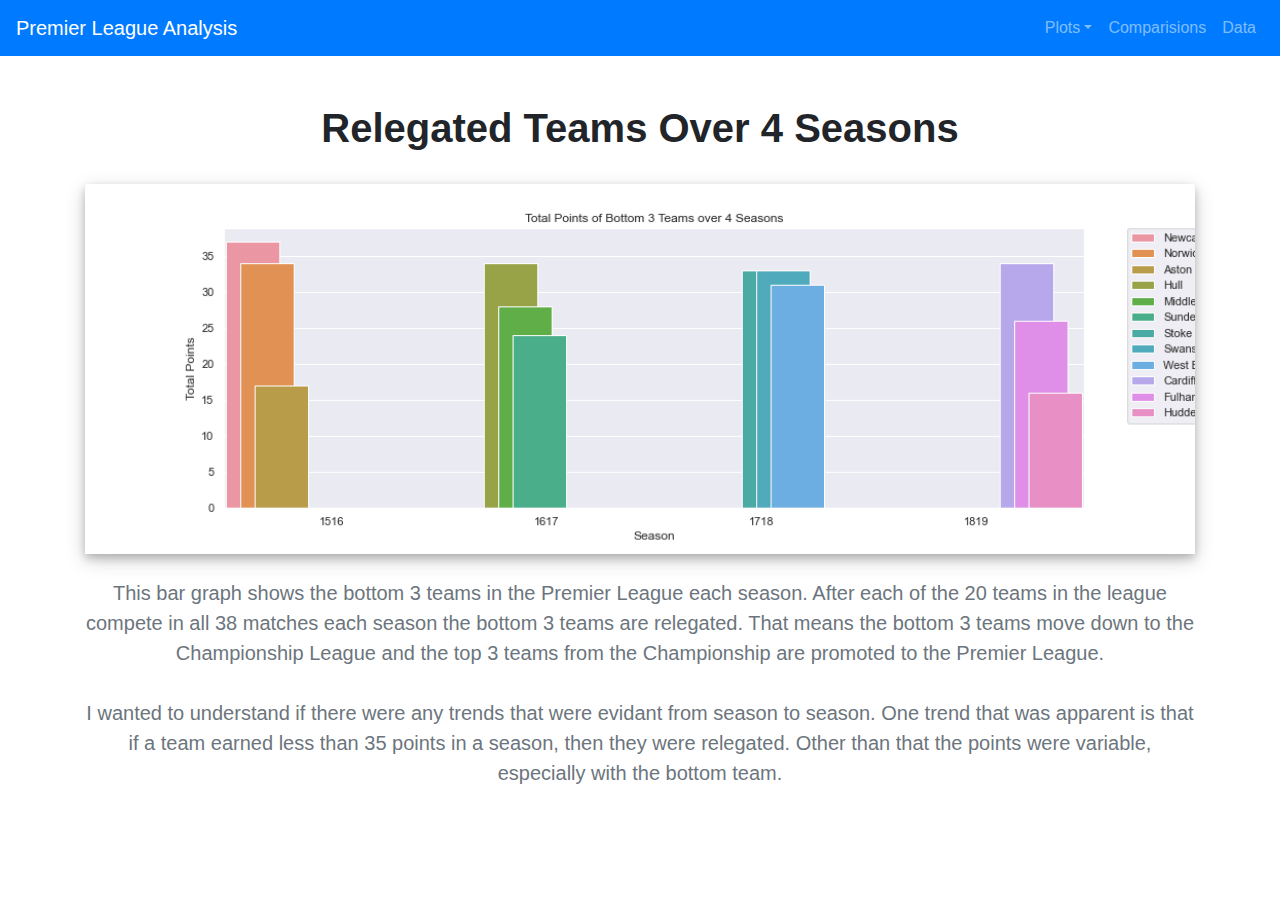
<file: bottom.html>
<!DOCTYPE html>
<html lang="en">

<head>
  <meta charset="UTF-8">
  <meta name="viewport" content="width=device-width, initial-scale=1">
  <title>EPL Analysis</title>

  <link rel="stylesheet" href="style.css">
  <link href="https://cdn.jsdelivr.net/npm/bootstrap@5.0.0-beta2/dist/css/bootstrap.min.css" rel="stylesheet" integrity="sha384-BmbxuPwQa2lc/FVzBcNJ7UAyJxM6wuqIj61tLrc4wSX0szH/Ev+nYRRuWlolflfl" crossorigin="anonymous">

  <link rel="stylesheet" href= 
"https://maxcdn.bootstrapcdn.com/bootstrap/4.4.1/css/bootstrap.min.css"> 
    <script src= 
"https://ajax.googleapis.com/ajax/libs/jquery/3.4.1/jquery.min.js"> 
    </script> 
    <script src= 
"https://cdnjs.cloudflare.com/ajax/libs/popper.js/1.16.0/umd/popper.min.js"> 
    </script> 
    <script src= 
"https://maxcdn.bootstrapcdn.com/bootstrap/4.4.1/js/bootstrap.min.js"> 
    </script> 
</head> 

<body>
    <nav class="navbar navbar-expand-lg navbar-dark bg-primary">
        <a class="navbar-brand" href="https://ethomps33.github.io/EPL_Analysis_Website/index.html" >Premier League Analysis</a>
        <button class="navbar-toggler" type="button" data-toggle="collapse" data-target="#navbarColor02" aria-controls="navbarColor01" aria-expanded="false" aria-label="Toggle navigation">
            <span class="navbar-toggler-icon"></span>
          </button>
          
            <div class="collapse navbar-collapse" id="navbarColor02">
                <ul class="navbar-nav ml-auto">
                <li class="nav-item dropdown">
                    <a class="nav-link dropdown-toggle" data-toggle="dropdown" href="#" role="button" aria-haspopup="true" aria-expanded="false">Plots</a>
                    <div class="dropdown-menu">
                    <a class="dropdown-item" href="https://ethomps33.github.io/EPL_Analysis_Website/corners.html">Corners</a>
                    <a class="dropdown-item" href="https://ethomps33.github.io/EPL_Analysis_Website/fouls.html">Fouls</a>
                    
                    <a class="dropdown-item" href="https://ethomps33.github.io/EPL_Analysis_Website/shots.html">Shots</a>
                    <a class="dropdown-item" href="https://ethomps33.github.io/EPL_Analysis_Website/goals.html">Goals</a>
                    <hr class="dropdown-divider">
                    <a class="dropdown-item" href="https://ethomps33.github.io/EPL_Analysis_Website/bottom.html">Bottom Teams</a>
                    <a class="dropdown-item" href="https://ethomps33.github.io/EPL_Analysis_Website/top.html">Top Teams</a>
                </li>
                <li class="nav-item">
                  <a class="nav-link" href="https://ethomps33.github.io/EPL_Analysis_Website/comparissons.html">Comparisions</a>
                </li>
                <li class="nav-item">
                  <a class="nav-link" href="https://ethomps33.github.io/EPL_Analysis_Website/data.html" tabindex="-1" aria-disabled="true">Data</a>
                </li>
              </ul>
              </form>
            </div>
          </div>
        
    </nav>
    <section class="py-5 text-center container">
        <div class="row">
            <div class="col-md-12">
                <h1 class="fw-light"><strong>Relegated Teams Over 4 Seasons</strong></h1>
                <br>
                <img src="Resources\assets\images\BottomTeamsTotalpts.png" class="card-img-top" alt="Bottom 3 teams over 4 seasons bar plot">
                <br>
                <br>
                <p class="lead text-muted">This bar graph shows the bottom 3 teams in the Premier League each season.
                    After each of the 20 teams in the league compete in all 38 matches each season the bottom 3 teams are relegated.
                    That means the bottom 3 teams move down to the Championship League and the top 3 teams from the 
                    Championship are promoted to the Premier League.<br>
                    <br>
                    I wanted to understand if there were any trends that were evidant from season to season. One trend that was 
                    apparent is that if a team earned less than 35 points in a season, then they were relegated. Other than 
                    that the points were variable, especially with the bottom team.</p>
            </div>
        </div>
        
    </section>
    </body>
    </html>
</file>
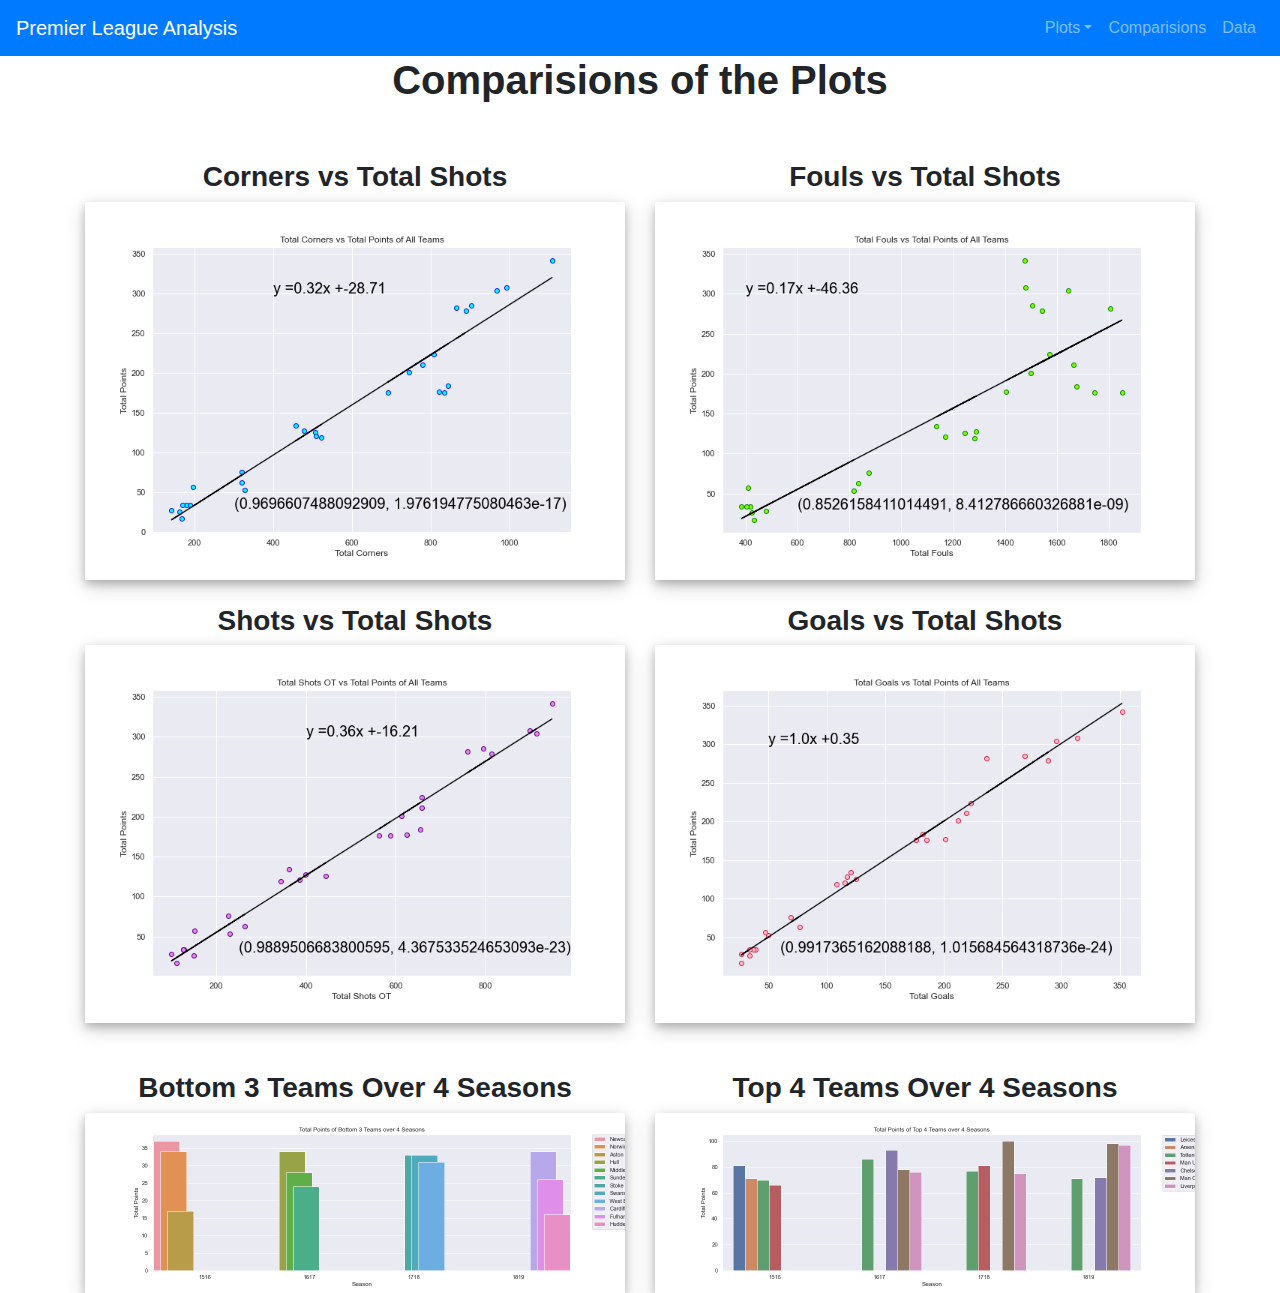
<file: comparissons.html>
<!DOCTYPE html>
<html lang="en">

<head>
  <meta charset="UTF-8">
  <meta name="viewport" content="width=device-width, initial-scale=1">
  <title>EPL Analysis</title>

  <link rel="stylesheet" href="style.css">
  <link href="https://cdn.jsdelivr.net/npm/bootstrap@5.0.0-beta2/dist/css/bootstrap.min.css" rel="stylesheet" integrity="sha384-BmbxuPwQa2lc/FVzBcNJ7UAyJxM6wuqIj61tLrc4wSX0szH/Ev+nYRRuWlolflfl" crossorigin="anonymous">

  <link rel="stylesheet" href= 
  "https://maxcdn.bootstrapcdn.com/bootstrap/4.4.1/css/bootstrap.min.css"> 
      <script src= 
  "https://ajax.googleapis.com/ajax/libs/jquery/3.4.1/jquery.min.js"> 
      </script> 
      <script src= 
  "https://cdnjs.cloudflare.com/ajax/libs/popper.js/1.16.0/umd/popper.min.js"> 
      </script> 
      <script src= 
  "https://maxcdn.bootstrapcdn.com/bootstrap/4.4.1/js/bootstrap.min.js"> 
      </script> 
  </head>

<body>
    <nav class="navbar navbar-expand-lg navbar-dark bg-primary">
        <a class="navbar-brand" href="https://ethomps33.github.io/EPL_Analysis_Website/index.html" >Premier League Analysis</a>
        <button class="navbar-toggler" type="button" data-toggle="collapse" data-target="#navbarColor02" aria-controls="navbarColor01" aria-expanded="false" aria-label="Toggle navigation">
            <span class="navbar-toggler-icon"></span>
          </button>
          
            <div class="collapse navbar-collapse" id="navbarColor02">
                <ul class="navbar-nav ml-auto">
                <li class="nav-item dropdown">
                    <a class="nav-link dropdown-toggle" data-toggle="dropdown" href="#" role="button" aria-haspopup="true" aria-expanded="false">Plots</a>
                    <div class="dropdown-menu">
                    <a class="dropdown-item" href="https://ethomps33.github.io/EPL_Analysis_Website/corners.html">Corners</a>
                    <a class="dropdown-item" href="https://ethomps33.github.io/EPL_Analysis_Website/fouls.html">Fouls</a>
                    
                    <a class="dropdown-item" href="https://ethomps33.github.io/EPL_Analysis_Website/shots.html">Shots</a>
                    <a class="dropdown-item" href="https://ethomps33.github.io/EPL_Analysis_Website/goals.html">Goals</a>
                    <hr class="dropdown-divider">
                    <a class="dropdown-item" href="https://ethomps33.github.io/EPL_Analysis_Website/bottom.html">Bottom Teams</a>
                    <a class="dropdown-item" href="https://ethomps33.github.io/EPL_Analysis_Website/top.html">Top Teams</a>
                </li>
                <li class="nav-item">
                  <a class="nav-link" href="https://ethomps33.github.io/EPL_Analysis_Website/comparissons.html">Comparisions</a>
                </li>
                <li class="nav-item">
                  <a class="nav-link" href="https://ethomps33.github.io/EPL_Analysis_Website/data.html" tabindex="-1" aria-disabled="true">Data</a>
                </li>
              </ul>
              </form>
            </div>
          </div>
        
    </nav>
    <div class="continer">
        <div class="row">
            <div class="col-md-12">
                <h1 class="fw-light"><strong>Comparisions of the Plots</strong></h1>
            </div>
        </div>
    </div>
    <br>
    <br>
    <div class="container">
        <div class="row">
            <div class="col-md-6">
                <h3 class="fw-light"><strong> Corners vs Total Shots</strong></h3>
                <a href="https://ethomps33.github.io/EPL_Analysis_Website/corners.html">
                <img  src="Resources\assets\images\CornersvsTotpts.png" class="card-img-top" alt="Corners vs Total points scatter plot">
                </a>
            </div>
            <br>
            <div class="col-md-6">
                <h3 class="fw-light"><strong> Fouls vs Total Shots</strong></h3>
                <a href="https://ethomps33.github.io/EPL_Analysis_Website/fouls.html">
                <img  src="Resources\assets\images\FoulsvsTotpts.png" class="card-img-top" alt="Fouls vs Total points scatter plot">
                </a>
            </div>
        </div>
    </div>
    <br>
    <div class="container">
        <div class="row">
            <div class="col-md-6">
                <h3 class="fw-light"><strong>Shots vs Total Shots</strong></h3>
                <a href="https://ethomps33.github.io/EPL_Analysis_Website/shots.html">
                <img  src="Resources\assets\images\ShotsvsTotpts.png" class="card-img-top" alt="Shots vs Total points scatter plot">
                </a>
            </div>
            <br>
            <div class="col-md-6">
                <h3 class="fw-light"><strong>Goals vs Total Shots</strong></h3>
                <a href="https://ethomps33.github.io/EPL_Analysis_Website/goals.html">
                <img  src="Resources\assets\images\GoalsvsTotpts.png" class="card-img-top" alt="Goals vs Total points scatter plot">
                </a>
            </div>
        </div>
    </div>
    <br>
    <br>
    <div class="container">
        <div class="row">
            <div class="col-md-6">
                <h3 class="fw-light"><strong>Bottom 3 Teams Over 4 Seasons</strong></h3>
                <a href="https://ethomps33.github.io/EPL_Analysis_Website/bottom.html">
                <img  src="Resources\assets\images\BottomTeamsTotalpts.png" class="card-img-top" alt="Bottom Premier league teams over 4 seasons">
                </a>
            </div>
            <br>
            <div class="col-md-6">
                <h3 class="fw-light"><strong>Top 4 Teams Over 4 Seasons</strong></h3>
                <a href="https://ethomps33.github.io/EPL_Analysis_Website/top.html">
                <img  src="Resources\assets\images\TopTeamsTotalpts.png" class="card-img-top" alt="Top 4 Premier league teams over 4 seasons">
                </a>
            </div>
        </div>
    </div>
</body>
</html>
</file>
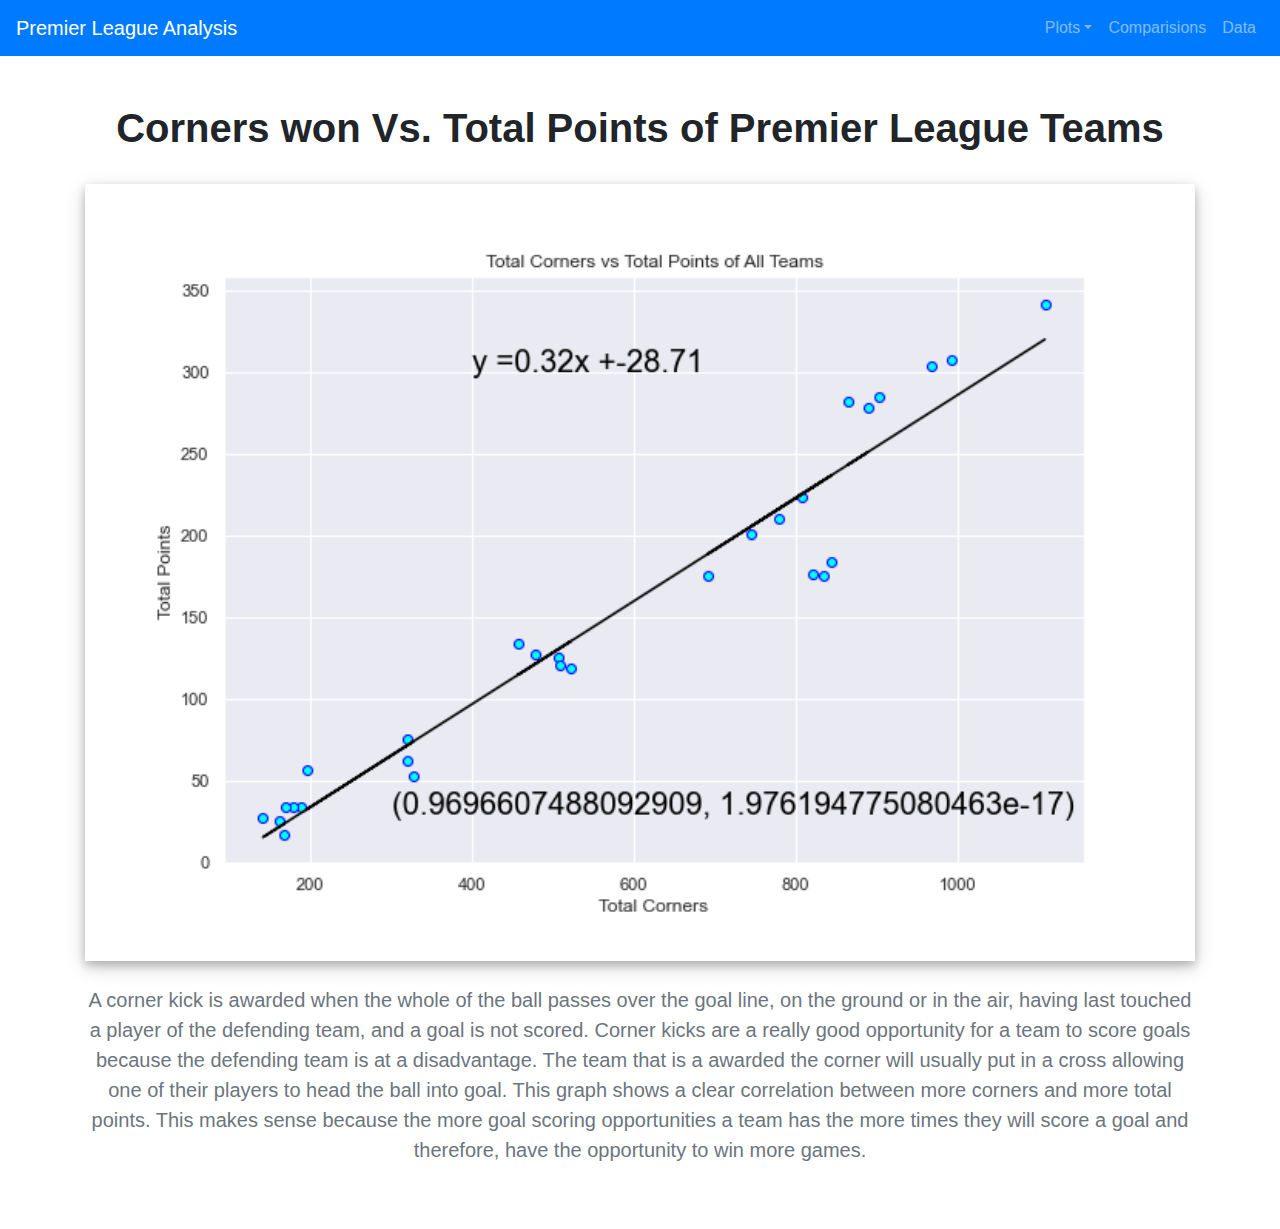
<file: corners.html>
<!DOCTYPE html>
<html lang="en">

<head>
  <meta charset="UTF-8">
  <meta name="viewport" content="width=device-width, initial-scale=1">
  <title>EPL Analysis</title>

  <link rel="stylesheet" href="style.css">
  <link href="https://cdn.jsdelivr.net/npm/bootstrap@5.0.0-beta2/dist/css/bootstrap.min.css" rel="stylesheet" integrity="sha384-BmbxuPwQa2lc/FVzBcNJ7UAyJxM6wuqIj61tLrc4wSX0szH/Ev+nYRRuWlolflfl" crossorigin="anonymous">

  <link rel="stylesheet" href= 
"https://maxcdn.bootstrapcdn.com/bootstrap/4.4.1/css/bootstrap.min.css"> 
    <script src= 
"https://ajax.googleapis.com/ajax/libs/jquery/3.4.1/jquery.min.js"> 
    </script> 
    <script src= 
"https://cdnjs.cloudflare.com/ajax/libs/popper.js/1.16.0/umd/popper.min.js"> 
    </script> 
    <script src= 
"https://maxcdn.bootstrapcdn.com/bootstrap/4.4.1/js/bootstrap.min.js"> 
    </script> 
</head>

<body>
    <nav class="navbar navbar-expand-lg navbar-dark bg-primary">
        <a class="navbar-brand" href="https://ethomps33.github.io/EPL_Analysis_Website/index.html" >Premier League Analysis</a>
        <button class="navbar-toggler" type="button" data-toggle="collapse" data-target="#navbarColor02" aria-controls="navbarColor01" aria-expanded="false" aria-label="Toggle navigation">
            <span class="navbar-toggler-icon"></span>
          </button>
          
            <div class="collapse navbar-collapse" id="navbarColor02">
                <ul class="navbar-nav ml-auto">
                <li class="nav-item dropdown">
                    <a class="nav-link dropdown-toggle" data-toggle="dropdown" href="#" role="button" aria-haspopup="true" aria-expanded="false">Plots</a>
                    <div class="dropdown-menu">
                    <a class="dropdown-item" href="https://ethomps33.github.io/EPL_Analysis_Website/corners.html">Corners</a>
                    <a class="dropdown-item" href="https://ethomps33.github.io/EPL_Analysis_Website/fouls.html">Fouls</a>
                    
                    <a class="dropdown-item" href="https://ethomps33.github.io/EPL_Analysis_Website/shots.html">Shots</a>
                    <a class="dropdown-item" href="https://ethomps33.github.io/EPL_Analysis_Website/goals.html">Goals</a>
                    <hr class="dropdown-divider">
                    <a class="dropdown-item" href="https://ethomps33.github.io/EPL_Analysis_Website/bottom.html">Bottom Teams</a>
                    <a class="dropdown-item" href="https://ethomps33.github.io/EPL_Analysis_Website/top.html">Top Teams</a>
                </li>
                <li class="nav-item">
                  <a class="nav-link" href="https://ethomps33.github.io/EPL_Analysis_Website/comparissons.html">Comparisions</a>
                </li>
                <li class="nav-item">
                  <a class="nav-link" href="https://ethomps33.github.io/EPL_Analysis_Website/data.html" tabindex="-1" aria-disabled="true">Data</a>
                </li>
              </ul>
              </form>
            </div>
          </div>
        
    </nav>
    <section class="py-5 text-center container">
        <div class="row">
            <div class="col-md-12">
                <h1 class="fw-light"><strong>Corners won Vs. Total Points of Premier League Teams</strong></h1>
                <br>
                <img  src="Resources\assets\images\CornersvsTotpts.png" class="card-img-top" alt="Corners vs Total points scatter plot">
                <br>
                <br>
                <p class="lead text-muted">A corner kick is awarded when the whole of the ball passes over the
                   goal line, on the ground or in the air, having last touched a player of the defending team, 
                   and a goal is not scored. Corner kicks are a really good opportunity for a team to score goals because the defending team
                   is at a disadvantage. The team that is a awarded the corner will usually put in a cross allowing one of their
                   players to head the ball into goal.

                   This graph shows a clear correlation between more corners and more total points. This makes sense because the 
                   more goal scoring opportunities a team has the more times they will score a goal and therefore, have the opportunity
                   to win more games. 
                  
                   </p>
            </div>
        </div>
        
    </section>

</body>
</html>
</file>
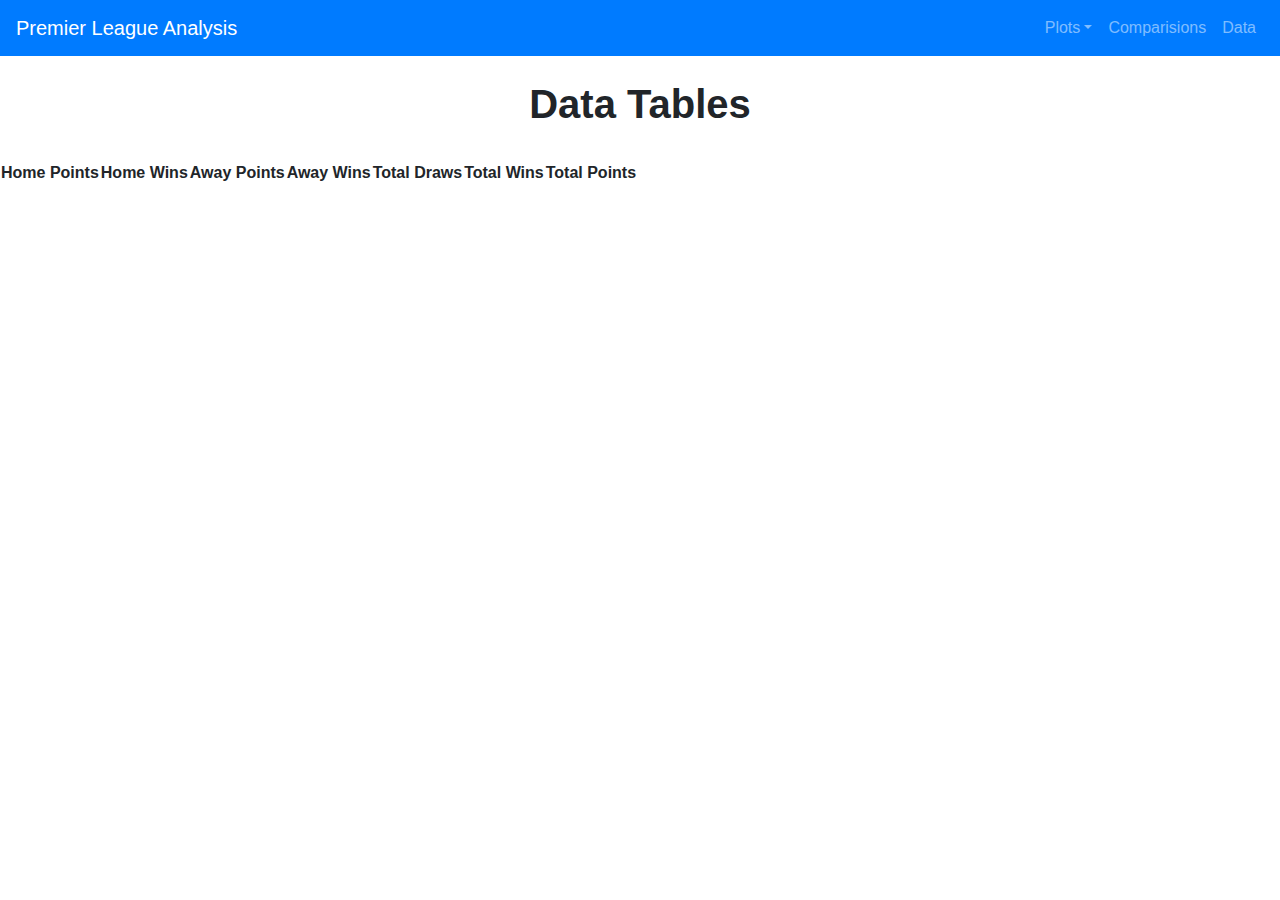
<file: data.html>
<!DOCTYPE html>
<html lang="en">

<head>
  <meta charset="UTF-8">
  <meta name="viewport" content="width=device-width, initial-scale=1">
  <title>EPL Analysis</title>

  <link rel="stylesheet" href="style.css">
  <link href="https://cdn.jsdelivr.net/npm/bootstrap@5.0.0-beta2/dist/css/bootstrap.min.css" rel="stylesheet" integrity="sha384-BmbxuPwQa2lc/FVzBcNJ7UAyJxM6wuqIj61tLrc4wSX0szH/Ev+nYRRuWlolflfl" crossorigin="anonymous">

  <link rel="stylesheet" href= 
"https://maxcdn.bootstrapcdn.com/bootstrap/4.4.1/css/bootstrap.min.css"> 
    <script src= 
"https://ajax.googleapis.com/ajax/libs/jquery/3.4.1/jquery.min.js"> 
    </script> 
    <script src= 
"https://cdnjs.cloudflare.com/ajax/libs/popper.js/1.16.0/umd/popper.min.js"> 
    </script> 
    <script src= 
"https://maxcdn.bootstrapcdn.com/bootstrap/4.4.1/js/bootstrap.min.js"> 
    </script> 
</head>

<body>
    <nav class="navbar navbar-expand-lg navbar-dark bg-primary">
        <a class="navbar-brand" href="https://ethomps33.github.io/EPL_Analysis_Website/index.html" >Premier League Analysis</a>
        <button class="navbar-toggler" type="button" data-toggle="collapse" data-target="#navbarColor02" aria-controls="navbarColor01" aria-expanded="false" aria-label="Toggle navigation">
            <span class="navbar-toggler-icon"></span>
          </button>
          
            <div class="collapse navbar-collapse" id="navbarColor02">
                <ul class="navbar-nav ml-auto">
                <li class="nav-item dropdown">
                    <a class="nav-link dropdown-toggle" data-toggle="dropdown" href="#" role="button" aria-haspopup="true" aria-expanded="false">Plots</a>
                    <div class="dropdown-menu">
                        <a class="dropdown-item" href="https://ethomps33.github.io/EPL_Analysis_Website/corners.html">Corners</a>
                        <a class="dropdown-item" href="https://ethomps33.github.io/EPL_Analysis_Website/fouls.html">Fouls</a>
                    
                    <a class="dropdown-item" href="https://ethomps33.github.io/EPL_Analysis_Website/shots.html">Shots</a>
                    <a class="dropdown-item" href="https://ethomps33.github.io/EPL_Analysis_Website/goals.html">Goals</a>
                    <hr class="dropdown-divider">
                    <a class="dropdown-item" href="https://ethomps33.github.io/EPL_Analysis_Website/bottom.html">Bottom Teams</a>
                    <a class="dropdown-item" href="https://ethomps33.github.io/EPL_Analysis_Website/top.html">Top Teams</a>
                </li>
                <li class="nav-item">
                  <a class="nav-link" href="https://ethomps33.github.io/EPL_Analysis_Website/comparissons.html">Comparisions</a>
                </li>
                <li class="nav-item">
                  <a class="nav-link" href="https://ethomps33.github.io/EPL_Analysis_Website/data.html" tabindex="-1" aria-disabled="true">Data</a>
                </li>
              </ul>
              </form>
            </div>
          </div>
        
    </nav>
    <br>
    <div class="contianer">
        <div class="row">
            <div class="col-md-12">
                <h1 class="fw-light"><strong>Data Tables</strong></h1>
                <br>
                <table>
                    <thead border = "3">
                        <tr>
                            <th>Home Points</th>
                            <th>Home Wins</th>
                            <th>Away Points</th>
                            <th>Away Wins</th>
                            <th>Total Draws</th>
                            <th>Total Wins</th>
                            <th>Total Points</th>
                        </tr>
                    </thead>
                    <tbody border ="2">
                        <tr>
                            
                        </tr>
                    </tbody>
                </table>
                <script>
                    function arrayToTable(tableData) {
                        var table = $('<table></table>');
                        $(tableData).each(function (i, rowData) {
                            var row = $('<tr></tr>');
                            $(rowData).each(function (j, cellData) {
                                row.append($('<td>'+cellData+'</td>'));
                            });
                            table.append(row);
                        });
                        return table;
                    }
                
                    $.ajax({
                        type: "GET",
                        src: "Resources\wins.csv",
                        success: function (data) {
                            $('body').append(arrayToTable(Papa.parse(data).data));
                        }
                    });
                </script>
            </div>
        </div>
    </div>
</body>
</html>
</file>
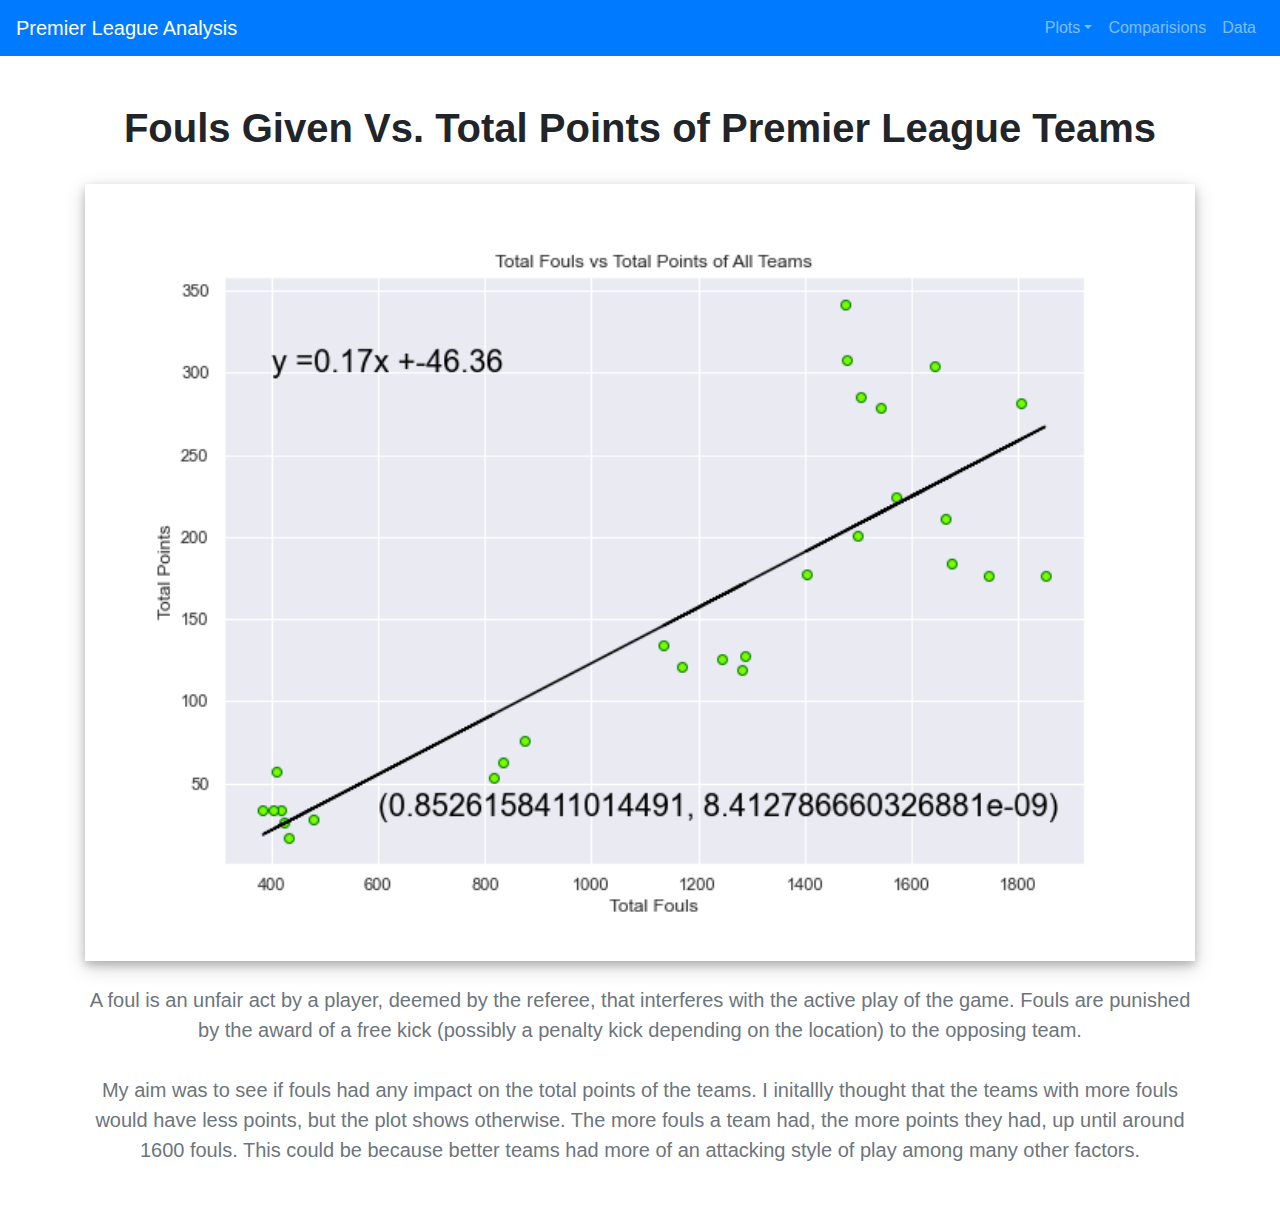
<file: fouls.html>
<!DOCTYPE html>
<html lang="en">

<head>
  <meta charset="UTF-8">
  <meta name="viewport" content="width=device-width, initial-scale=1">
  <title>EPL Analysis</title>

  <link rel="stylesheet" href="style.css">
  <link href="https://cdn.jsdelivr.net/npm/bootstrap@5.0.0-beta2/dist/css/bootstrap.min.css" rel="stylesheet" integrity="sha384-BmbxuPwQa2lc/FVzBcNJ7UAyJxM6wuqIj61tLrc4wSX0szH/Ev+nYRRuWlolflfl" crossorigin="anonymous">

  <link rel="stylesheet" href= 
"https://maxcdn.bootstrapcdn.com/bootstrap/4.4.1/css/bootstrap.min.css"> 
    <script src= 
"https://ajax.googleapis.com/ajax/libs/jquery/3.4.1/jquery.min.js"> 
    </script> 
    <script src= 
"https://cdnjs.cloudflare.com/ajax/libs/popper.js/1.16.0/umd/popper.min.js"> 
    </script> 
    <script src= 
"https://maxcdn.bootstrapcdn.com/bootstrap/4.4.1/js/bootstrap.min.js"> 
    </script> 
</head>

<body>
    <nav class="navbar navbar-expand-lg navbar-dark bg-primary">
        <a class="navbar-brand" href="https://ethomps33.github.io/EPL_Analysis_Website/index.html" >Premier League Analysis</a>
        <button class="navbar-toggler" type="button" data-toggle="collapse" data-target="#navbarColor02" aria-controls="navbarColor01" aria-expanded="false" aria-label="Toggle navigation">
            <span class="navbar-toggler-icon"></span>
          </button>
          
            <div class="collapse navbar-collapse" id="navbarColor02">
                <ul class="navbar-nav ml-auto">
                <li class="nav-item dropdown">
                    <a class="nav-link dropdown-toggle" data-toggle="dropdown" href="#" role="button" aria-haspopup="true" aria-expanded="false">Plots</a>
                    <div class="dropdown-menu">
                    <a class="dropdown-item" href="https://ethomps33.github.io/EPL_Analysis_Website/corners.html">Corners</a>
                    <a class="dropdown-item" href="https://ethomps33.github.io/EPL_Analysis_Website/fouls.html">Fouls</a>
                    
                    <a class="dropdown-item" href="https://ethomps33.github.io/EPL_Analysis_Website/shots.html">Shots</a>
                    <a class="dropdown-item" href="https://ethomps33.github.io/EPL_Analysis_Website/goals.html">Goals</a>
                    <hr class="dropdown-divider">
                    <a class="dropdown-item" href="https://ethomps33.github.io/EPL_Analysis_Website/bottom.html">Bottom Teams</a>
                    <a class="dropdown-item" href="https://ethomps33.github.io/EPL_Analysis_Website/top.html">Top Teams</a>
                </li>
                <li class="nav-item">
                  <a class="nav-link" href="https://ethomps33.github.io/EPL_Analysis_Website/comparissons.html">Comparisions</a>
                </li>
                <li class="nav-item">
                  <a class="nav-link" href="https://ethomps33.github.io/EPL_Analysis_Website/data.html" tabindex="-1" aria-disabled="true">Data</a>
                </li>
              </ul>
              </form>
            </div>
          </div>
        
    </nav>
    <section class="py-5 text-center container">
        <div class="row">
            <div class="col-md-12">
                <h1 class="fw-light"><strong>Fouls Given Vs. Total Points of Premier League Teams</strong></h1>
                <br>
                <img  src="Resources\assets\images\FoulsvsTotpts.png" class="card-img-top" alt="Fouls vs Total points scatter plot">
                <br>
                <br>
                <p class="lead text-muted">A foul is an unfair act by a player, deemed by the referee, that interferes 
                  with the active play of the game. Fouls are punished by the award of a free kick (possibly a penalty kick depending on the location) 
                  to the opposing team. <br>
                    <br>
                    My aim was to see if fouls had any impact on the total points of the teams. I initallly thought that
                  the teams with more fouls would have less points, but the plot shows otherwise. The more fouls a team had,
                  the more points they had, up until around 1600 fouls. This could be because better teams had more of an attacking
                  style of play among many other factors. </p>
            </div>
        </div>
        
    </section>
</file>
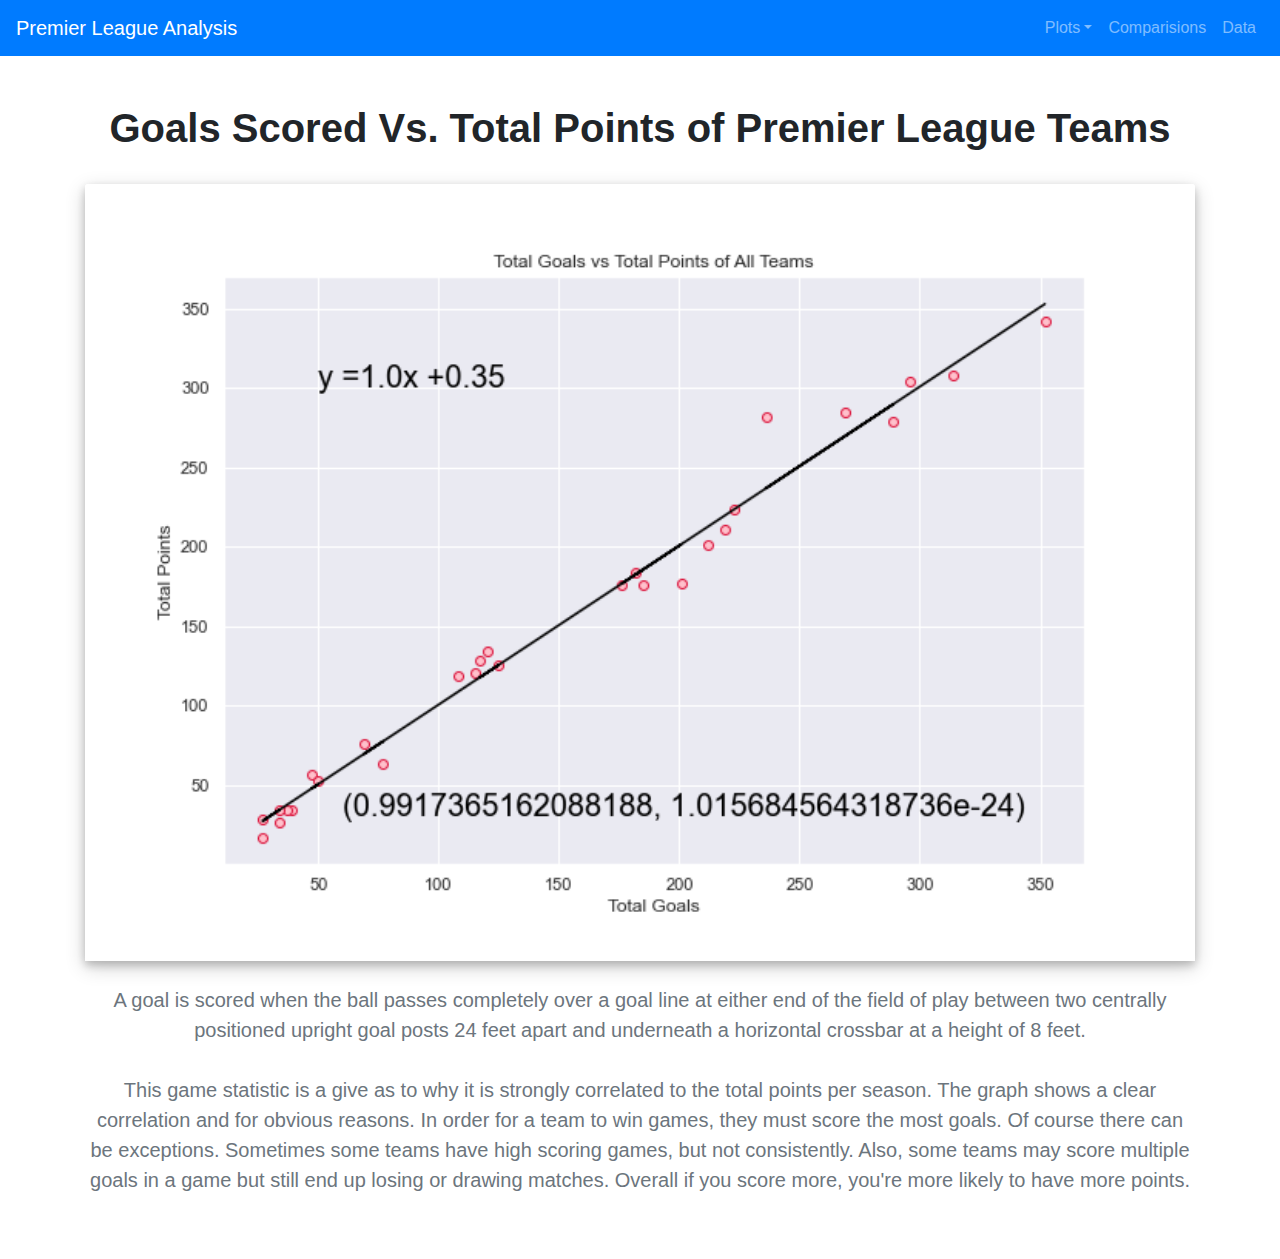
<file: goals.html>
<!DOCTYPE html>
<html lang="en">

<head>
  <meta charset="UTF-8">
  <meta name="viewport" content="width=device-width, initial-scale=1">
  <title>EPL Analysis</title>

  <link rel="stylesheet" href="style.css">
  <link href="https://cdn.jsdelivr.net/npm/bootstrap@5.0.0-beta2/dist/css/bootstrap.min.css" rel="stylesheet" integrity="sha384-BmbxuPwQa2lc/FVzBcNJ7UAyJxM6wuqIj61tLrc4wSX0szH/Ev+nYRRuWlolflfl" crossorigin="anonymous">

  <link rel="stylesheet" href= 
"https://maxcdn.bootstrapcdn.com/bootstrap/4.4.1/css/bootstrap.min.css"> 
    <script src= 
"https://ajax.googleapis.com/ajax/libs/jquery/3.4.1/jquery.min.js"> 
    </script> 
    <script src= 
"https://cdnjs.cloudflare.com/ajax/libs/popper.js/1.16.0/umd/popper.min.js"> 
    </script> 
    <script src= 
"https://maxcdn.bootstrapcdn.com/bootstrap/4.4.1/js/bootstrap.min.js"> 
    </script> 
</head>

<body>
    <nav class="navbar navbar-expand-lg navbar-dark bg-primary">
        <a class="navbar-brand" href="https://ethomps33.github.io/EPL_Analysis_Website/index.html" >Premier League Analysis</a>
        <button class="navbar-toggler" type="button" data-toggle="collapse" data-target="#navbarColor02" aria-controls="navbarColor01" aria-expanded="false" aria-label="Toggle navigation">
            <span class="navbar-toggler-icon"></span>
          </button>
          
            <div class="collapse navbar-collapse" id="navbarColor02">
                <ul class="navbar-nav ml-auto">
                <li class="nav-item dropdown">
                    <a class="nav-link dropdown-toggle" data-toggle="dropdown" href="#" role="button" aria-haspopup="true" aria-expanded="false">Plots</a>
                    <div class="dropdown-menu">
                    <a class="dropdown-item" href="https://ethomps33.github.io/EPL_Analysis_Website/corners.html">Corners</a>
                    <a class="dropdown-item" href="https://ethomps33.github.io/EPL_Analysis_Website/fouls.html">Fouls</a>
                    
                    <a class="dropdown-item" href="https://ethomps33.github.io/EPL_Analysis_Website/shots.html">Shots</a>
                    <a class="dropdown-item" href="https://ethomps33.github.io/EPL_Analysis_Website/goals.html">Goals</a>
                    <hr class="dropdown-divider">
                    <a class="dropdown-item" href="https://ethomps33.github.io/EPL_Analysis_Website/bottom.html">Bottom Teams</a>
                    <a class="dropdown-item" href="https://ethomps33.github.io/EPL_Analysis_Website/top.html">Top Teams</a>
                </li>
                <li class="nav-item">
                  <a class="nav-link" href="https://ethomps33.github.io/EPL_Analysis_Website/comparissons.html">Comparisions</a>
                </li>
                <li class="nav-item">
                  <a class="nav-link" href="https://ethomps33.github.io/EPL_Analysis_Website/data.html" tabindex="-1" aria-disabled="true">Data</a>
                </li>
              </ul>
              </form>
            </div>
          </div>
        
    </nav>
    <section class="py-5 text-center container">
        <div class="row">
            <div class="col-md-12">
                <h1 class="fw-light"><strong>Goals Scored Vs. Total Points of Premier League Teams</strong></h1>
                <br>
                <img  src="Resources\assets\images\GoalsvsTotpts.png" class="card-img-top" alt="Corners vs Total points scatter plot">
                <br>
                <br>
                <p class="lead text-muted">A goal is scored when the ball passes completely over a goal line 
                  at either end of the field of play between two centrally positioned upright goal posts 24 
                  feet apart and underneath a horizontal crossbar at a height of 8 feet.<br>
                <br>
                This game statistic is a give as to why it is strongly correlated to the total points per season.
                The graph shows a clear correlation and for obvious reasons. In order for a team to win games, they 
                must score the most goals. Of course there can be exceptions. Sometimes some teams have high scoring games,
                but not consistently. Also, some teams may score multiple goals in a game but still end up losing or drawing 
                matches. Overall if you score more, you're more likely to have more points.</p>
            </div>
        </div>
        
    </section>
</file>
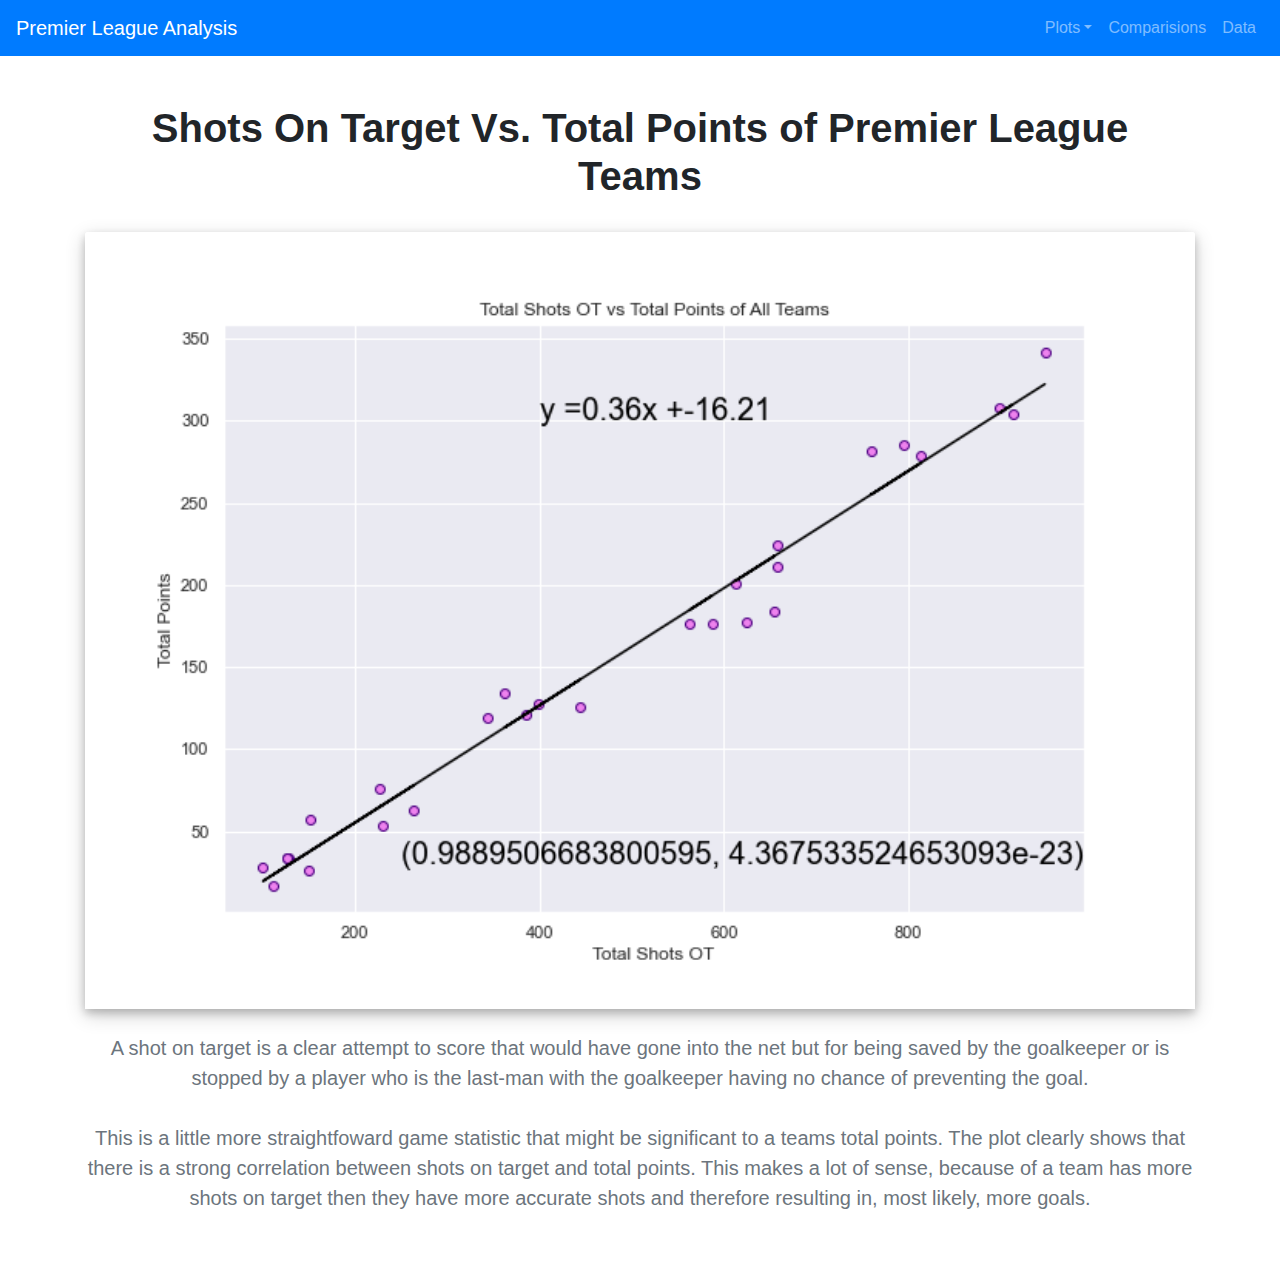
<file: shots.html>
<!DOCTYPE html>
<html lang="en">

<head>
  <meta charset="UTF-8">
  <meta name="viewport" content="width=device-width, initial-scale=1">
  <title>EPL Analysis</title>

  <link rel="stylesheet" href="style.css">
  <link href="https://cdn.jsdelivr.net/npm/bootstrap@5.0.0-beta2/dist/css/bootstrap.min.css" rel="stylesheet" integrity="sha384-BmbxuPwQa2lc/FVzBcNJ7UAyJxM6wuqIj61tLrc4wSX0szH/Ev+nYRRuWlolflfl" crossorigin="anonymous">

  <link rel="stylesheet" href= 
"https://maxcdn.bootstrapcdn.com/bootstrap/4.4.1/css/bootstrap.min.css"> 
    <script src= 
"https://ajax.googleapis.com/ajax/libs/jquery/3.4.1/jquery.min.js"> 
    </script> 
    <script src= 
"https://cdnjs.cloudflare.com/ajax/libs/popper.js/1.16.0/umd/popper.min.js"> 
    </script> 
    <script src= 
"https://maxcdn.bootstrapcdn.com/bootstrap/4.4.1/js/bootstrap.min.js"> 
    </script> 
</head>

<body>
    <nav class="navbar navbar-expand-lg navbar-dark bg-primary">
        <a class="navbar-brand" href="https://ethomps33.github.io/EPL_Analysis_Website/index.html" >Premier League Analysis</a>
        <button class="navbar-toggler" type="button" data-toggle="collapse" data-target="#navbarColor02" aria-controls="navbarColor01" aria-expanded="false" aria-label="Toggle navigation">
            <span class="navbar-toggler-icon"></span>
          </button>
          
            <div class="collapse navbar-collapse" id="navbarColor02">
                <ul class="navbar-nav ml-auto">
                <li class="nav-item dropdown">
                    <a class="nav-link dropdown-toggle" data-toggle="dropdown" href="#" role="button" aria-haspopup="true" aria-expanded="false">Plots</a>
                    <div class="dropdown-menu">
                    <a class="dropdown-item" href="https://ethomps33.github.io/EPL_Analysis_Website/corners.html">Corners</a>
                    <a class="dropdown-item" href="https://ethomps33.github.io/EPL_Analysis_Website/fouls.html">Fouls</a>
                    
                    <a class="dropdown-item" href="https://ethomps33.github.io/EPL_Analysis_Website/shots.html">Shots</a>
                    <a class="dropdown-item" href="https://ethomps33.github.io/EPL_Analysis_Website/goals.html">Goals</a>
                    <hr class="dropdown-divider">
                    <a class="dropdown-item" href="https://ethomps33.github.io/EPL_Analysis_Website/bottom.html">Bottom Teams</a>
                    <a class="dropdown-item" href="https://ethomps33.github.io/EPL_Analysis_Website/top.html">Top Teams</a>
                </li>
                <li class="nav-item">
                  <a class="nav-link" href="https://ethomps33.github.io/EPL_Analysis_Website/comparissons.html">Comparisions</a>
                </li>
                <li class="nav-item">
                  <a class="nav-link" href="https://ethomps33.github.io/EPL_Analysis_Website/data.html" tabindex="-1" aria-disabled="true">Data</a>
                </li>
              </ul>
              </form>
            </div>
          </div>
        
    </nav>
    <section class="py-5 text-center container">
        <div class="row">
            <div class="col-md-12">
                <h1 class="fw-light"><strong>Shots On Target Vs. Total Points of Premier League Teams</strong></h1>
                <br>
                <img  src="Resources\assets\images\ShotsvsTotpts.png" class="card-img-top" alt="Corners vs Total points scatter plot">
                <br>
                <br>
                <p class="lead text-muted">A shot on target is a clear attempt to score that would have gone into the net 
                  but for being saved by the goalkeeper or is stopped by a player who is the last-man with the goalkeeper 
                  having no chance of preventing the goal. <br>
                    <br>
                    This is a little more straightfoward game statistic that might be significant to a teams total points.
                    The plot clearly shows that there is a strong correlation between shots on target and total points. 
                    This makes a lot of sense, because of a team has more shots on target then they have more accurate shots 
                  and therefore resulting in, most likely, more goals. </p>
            </div>
        </div>
        
    </section>
</file>
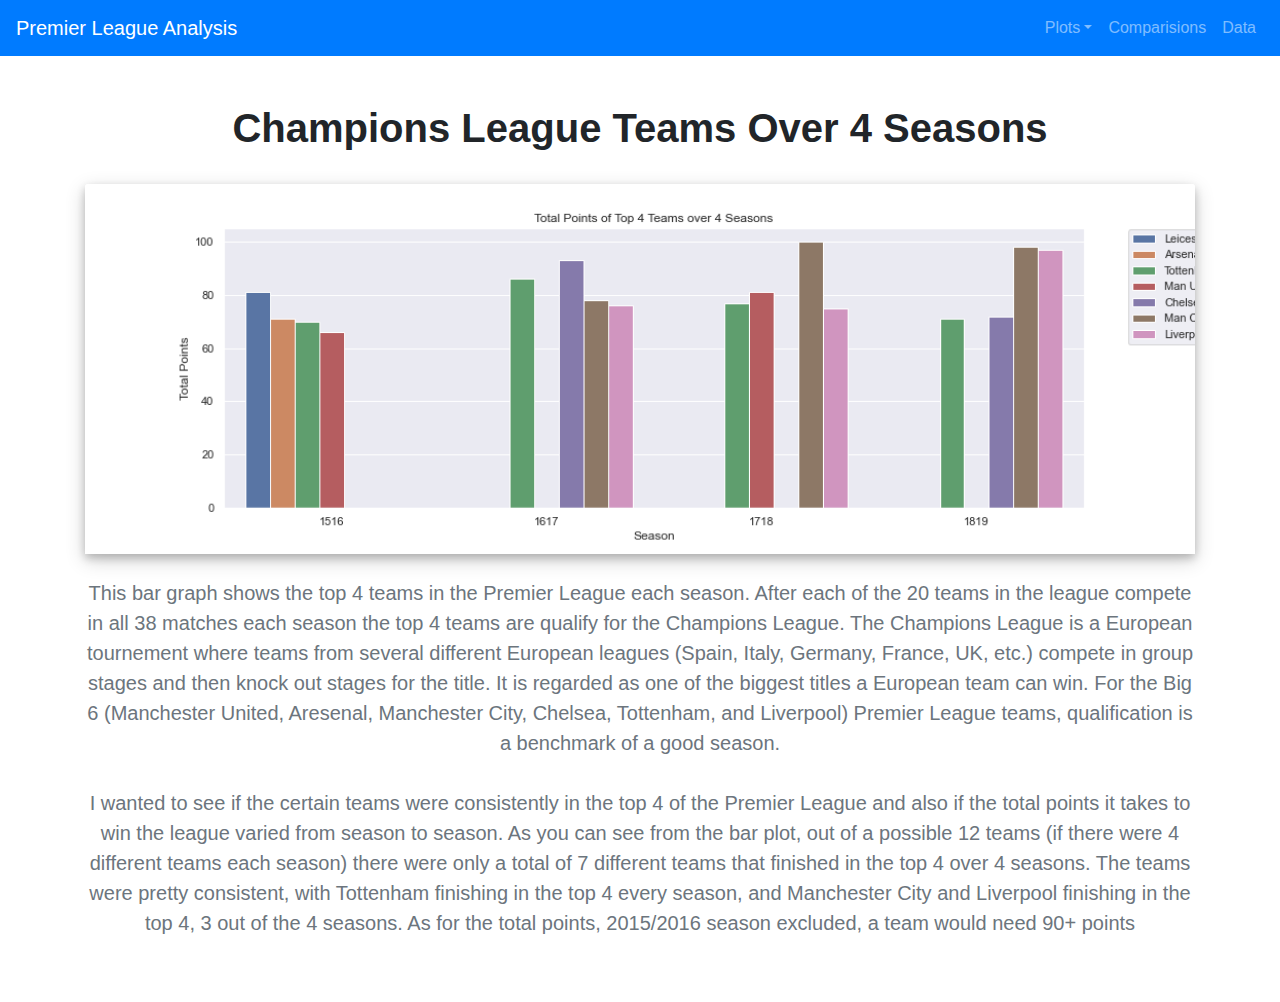
<file: top.html>
<!DOCTYPE html>
<html lang="en">

<head>
  <meta charset="UTF-8">
  <meta name="viewport" content="width=device-width, initial-scale=1">
  <title>EPL Analysis</title>

  <link rel="stylesheet" href="style.css">
  <link href="https://cdn.jsdelivr.net/npm/bootstrap@5.0.0-beta2/dist/css/bootstrap.min.css" rel="stylesheet" integrity="sha384-BmbxuPwQa2lc/FVzBcNJ7UAyJxM6wuqIj61tLrc4wSX0szH/Ev+nYRRuWlolflfl" crossorigin="anonymous">

  <link rel="stylesheet" href= 
"https://maxcdn.bootstrapcdn.com/bootstrap/4.4.1/css/bootstrap.min.css"> 
    <script src= 
"https://ajax.googleapis.com/ajax/libs/jquery/3.4.1/jquery.min.js"> 
    </script> 
    <script src= 
"https://cdnjs.cloudflare.com/ajax/libs/popper.js/1.16.0/umd/popper.min.js"> 
    </script> 
    <script src= 
"https://maxcdn.bootstrapcdn.com/bootstrap/4.4.1/js/bootstrap.min.js"> 
    </script> 
</head>

<body>
    <nav class="navbar navbar-expand-lg navbar-dark bg-primary">
        <a class="navbar-brand" href="https://ethomps33.github.io/EPL_Analysis_Website/index.html" >Premier League Analysis</a>
        <button class="navbar-toggler" type="button" data-toggle="collapse" data-target="#navbarColor02" aria-controls="navbarColor01" aria-expanded="false" aria-label="Toggle navigation">
            <span class="navbar-toggler-icon"></span>
          </button>
          
            <div class="collapse navbar-collapse" id="navbarColor02">
                <ul class="navbar-nav ml-auto">
                <li class="nav-item dropdown">
                    <a class="nav-link dropdown-toggle" data-toggle="dropdown" href="#" role="button" aria-haspopup="true" aria-expanded="false">Plots</a>
                    <div class="dropdown-menu">
                    <a class="dropdown-item" href="https://ethomps33.github.io/EPL_Analysis_Website/corners.html">Corners</a>
                    <a class="dropdown-item" href="https://ethomps33.github.io/EPL_Analysis_Website/fouls.html">Fouls</a>
                    
                    <a class="dropdown-item" href="https://ethomps33.github.io/EPL_Analysis_Website/shots.html">Shots</a>
                    <a class="dropdown-item" href="https://ethomps33.github.io/EPL_Analysis_Website/goals.html">Goals</a>
                    <hr class="dropdown-divider">
                    <a class="dropdown-item" href="https://ethomps33.github.io/EPL_Analysis_Website/bottom.html">Bottom Teams</a>
                    <a class="dropdown-item" href="https://ethomps33.github.io/EPL_Analysis_Website/top.html">Top Teams</a>
                </li>
                <li class="nav-item">
                  <a class="nav-link" href="https://ethomps33.github.io/EPL_Analysis_Website/comparissons.html">Comparisions</a>
                </li>
                <li class="nav-item">
                  <a class="nav-link" href="https://ethomps33.github.io/EPL_Analysis_Website/data.html" tabindex="-1" aria-disabled="true">Data</a>
                </li>
              </ul>
              </form>
            </div>
          </div>
        
    </nav>
    <section class="py-5 text-center container">
        <div class="row">
            <div class="col-md-12">
                <h1 class="fw-light"><strong>Champions League Teams Over 4 Seasons</strong></h1>
                <br>
                <img  src="Resources\assets\images\TopTeamsTotalpts.png" class="card-img-top" alt="Top 4 teams over 4 seasons bar plot">
                <br>
                <br>
                <p class="lead text-muted">This bar graph shows the top 4 teams in the Premier League each season.
                    After each of the 20 teams in the league compete in all 38 matches each season the top 4 teams are qualify
                    for the Champions League. The Champions League is a European tournement where teams from several different
                    European leagues (Spain, Italy, Germany, France, UK, etc.) compete in group stages and then knock out stages
                    for the title. It is regarded as one of the biggest titles a European team can win. For the Big 6 (Manchester United, Aresenal,
                    Manchester City, Chelsea, Tottenham, and Liverpool) Premier League teams, qualification is a benchmark of a good season.<br>
                    <br>
                    I wanted to see if the certain teams were consistently in the top 4 of the Premier League and also if the total
                    points it takes to win the league varied from season to season. As you can see from the bar plot, out of a possible
                    12 teams (if there were 4 different teams each season) there were only a total of 7 different teams that finished in
                    the top 4 over 4 seasons. The teams were pretty consistent, with Tottenham finishing in the top 4 every season, and Manchester
                    City and Liverpool finishing in the top 4, 3 out of the 4 seasons. As for the total points, 2015/2016 season excluded, a team 
                    would need 90+ points</p>
            </div>
        </div>
        
    </section>
</file>
<file: style.css>
body {
  background-color: green;
}

/* .nav {
    background-color: rgb(69, 0, 75) ;
} */

h3 {
    text-align: center;
    text-decoration: solid;
}

img {
    size: 500px;
    box-shadow: 0 4px 8px 0 rgba(0, 0, 0, 0.2), 0 6px 20px 0 rgba(0, 0, 0, 0.19);
}

.btn {
    box-shadow: 0 12px 16px 0 rgba(0,0,0,0.24), 0 17px 50px 0 rgba(0,0,0,0.19);
  }

div.card {
    width: 250px;
    box-shadow: 0 12px 16px 0 rgba(0, 0, 0, 0.2), 0 17px 50px 0 rgba(0, 0, 0, 0.19);
    text-align: center;
  }
  .navbar { 
    background-color: rgb(69, 0, 75); 
} 

table {
  text-align: center;
}

/* #rcorners1 {
    border-radius: 25px;
    background: rgb(69, 0, 75);
    padding: 20px;
    width: 300px;
    height: 50px;
  } */
  

.col-md-12 {
    text-align: center;
}
  @media (max-width: 600px) {
    /* .box-1 {
      background: purple;
    } */
  
    /* .box-2 {
    background: yellow;
    width: 200px;
    height: 200px;
    border-radius: 50%;
    border: solid 2px black;
    } */
  
    /* .box-3 {
      display: none;
    } */
  
    /* .box-4 {
      transform: rotate(360deg);
      transition: transform 0.5s ease-in;
    } */
  
    /* .box-5 {
      width: 0;
      height: 0;
      border-left: 50px solid transparent;
      border-right: 50px solid transparent;
      border-bottom: 100px solid red;
      background: none;
      margin-left: 300px;
    } */
  }
</file>
